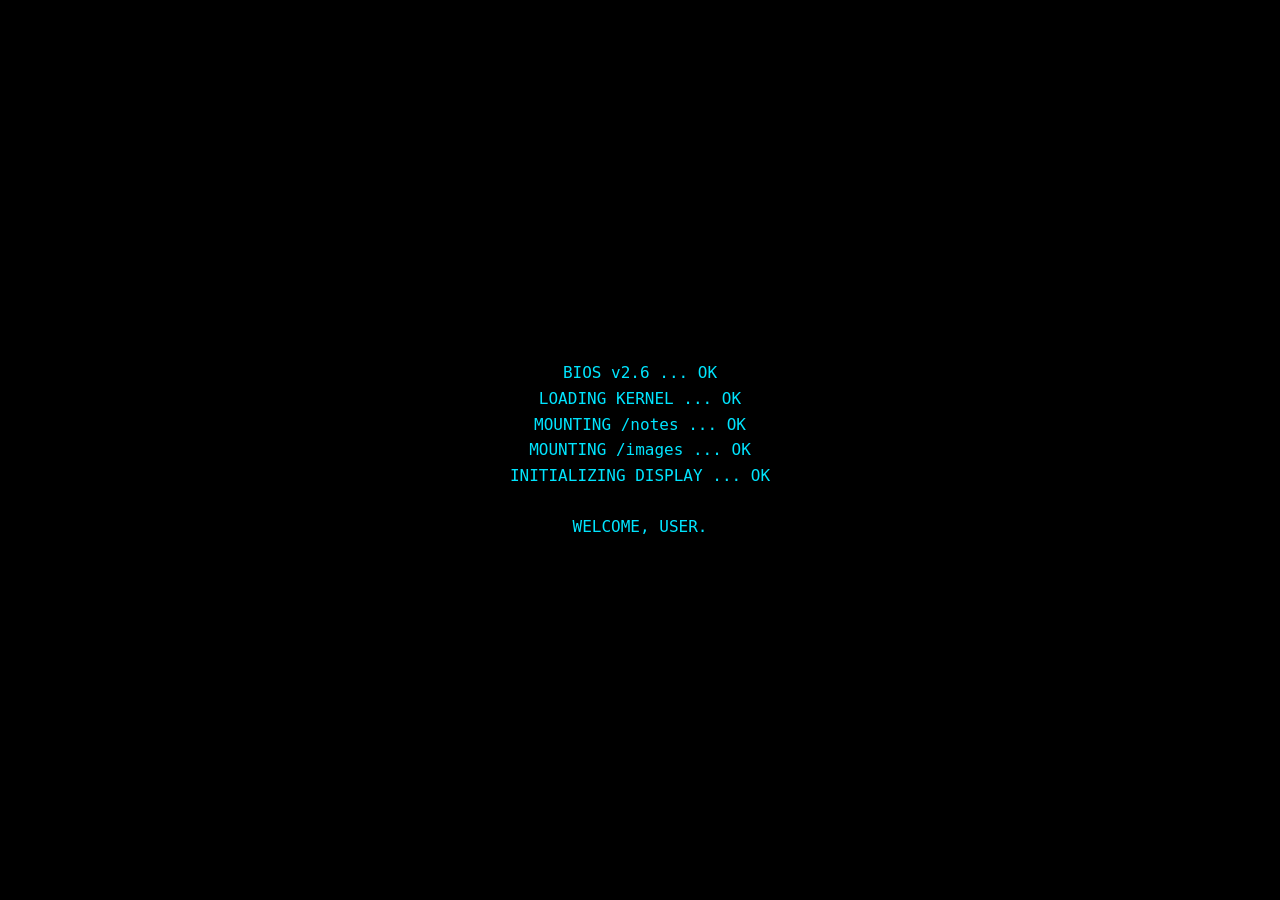
<file: index.html>
<!DOCTYPE html>
<html lang="en">
<head>
<meta charset="UTF-8">
<meta name="viewport" content="width=device-width, initial-scale=1.0">
<title>index :: TERMINAL://SCRAPYARD</title>
<link rel="stylesheet" href="/style.css">
</head>
<body>
<div id="boot-screen"><div class="boot-line" style="animation-delay:0.00s">BIOS v2.6 ... OK</div>
<div class="boot-line" style="animation-delay:0.12s">LOADING KERNEL ... OK</div>
<div class="boot-line" style="animation-delay:0.24s">MOUNTING /notes ... OK</div>
<div class="boot-line" style="animation-delay:0.36s">MOUNTING /images ... OK</div>
<div class="boot-line" style="animation-delay:0.48s">INITIALIZING DISPLAY ... OK</div>
<div class="boot-line" style="animation-delay:0.60s">&nbsp;</div>
<div class="boot-line" style="animation-delay:0.72s">WELCOME, USER.</div>
</div>
<div class="crt-overlay"></div>
<div class="grain-overlay"></div>
<div class="wrap">
  <nav class="sidebar" id="sidebar">
    <div class="site-title">TERMINAL://SCRAPYARD</div>
    <div class="site-subtitle">personal knowledge base // est. 2026</div>
    <button class="menu-toggle" id="menu-toggle">[ menu ]</button>
    <div class="tree">
      <ul class="tree-files"><li class="active"><a href="/index.html">index</a></li></ul>
      <ul class="tree-files">
<li class=""><a href="/notes/welcome.html">Welcome to the Terminal</a></li>
</ul>
<div class="tree-dir">articles</div>
<ul class="tree-files">
<li class=""><a href="/notes/articles/example-article.html">Example Article</a></li>
</ul>

    </div>
  </nav>
  <main>
    <div class="crumbs">home</div>
    <article><pre class="ascii-banner">
 _____                   _             _
|_   _|__ _ __ _ __ ___ (_)_ __   __ _| |
  | |/ _ \ '__| '_ ` _ \| | '_ \ / _` | |
  | |  __/ |  | | | | | | | | | | (_| | |
  |_|\___|_|  |_| |_| |_|_|_| |_|\__,_|_|
        :: N O T E S   T E R M I N A L ::
</pre><h1>Index</h1>
<ul class="index-list">
<li><a href="/notes/welcome.html">Welcome to the Terminal</a></li>
</ul>
<h2>articles</h2>
<ul class="index-list">
<li><a href="/notes/articles/example-article.html">Example Article</a></li>
</ul>
</article>
    <footer>generated 2026-08-12 00:40 :: terminal notes v2.0</footer>
  </main>
</div>
<script>

(function() {
  var el = document.getElementById('boot-screen');
  if (!el) return;
  if (localStorage.getItem('bbs_booted')) {
    el.classList.add('hidden');
    return;
  }
  localStorage.setItem('bbs_booted', '1');
  setTimeout(function() {
    el.classList.add('fade-out');
    setTimeout(function() { el.classList.add('hidden'); }, 450);
  }, 1600);
})();

var t = document.getElementById('menu-toggle');
if (t) t.addEventListener('click', function() {
  document.getElementById('sidebar').classList.toggle('open');
});
</script>
</body>
</html>
</file>
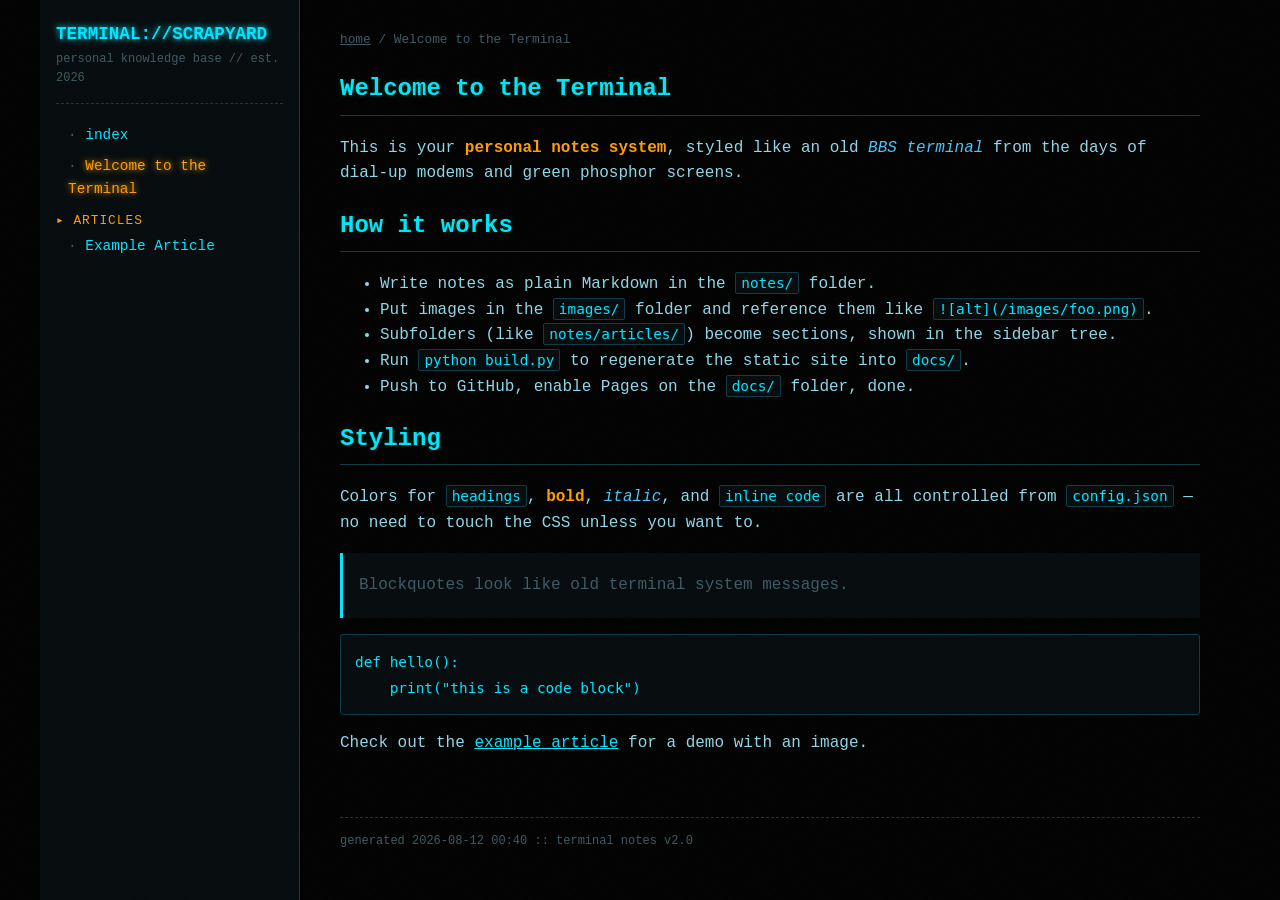
<file: notes/welcome.html>
<!DOCTYPE html>
<html lang="en">
<head>
<meta charset="UTF-8">
<meta name="viewport" content="width=device-width, initial-scale=1.0">
<title>Welcome to the Terminal :: TERMINAL://SCRAPYARD</title>
<link rel="stylesheet" href="/style.css">
</head>
<body>
<div id="boot-screen"><div class="boot-line" style="animation-delay:0.00s">BIOS v2.6 ... OK</div>
<div class="boot-line" style="animation-delay:0.12s">LOADING KERNEL ... OK</div>
<div class="boot-line" style="animation-delay:0.24s">MOUNTING /notes ... OK</div>
<div class="boot-line" style="animation-delay:0.36s">MOUNTING /images ... OK</div>
<div class="boot-line" style="animation-delay:0.48s">INITIALIZING DISPLAY ... OK</div>
<div class="boot-line" style="animation-delay:0.60s">&nbsp;</div>
<div class="boot-line" style="animation-delay:0.72s">WELCOME, USER.</div>
</div>
<div class="crt-overlay"></div>
<div class="grain-overlay"></div>
<div class="wrap">
  <nav class="sidebar" id="sidebar">
    <div class="site-title">TERMINAL://SCRAPYARD</div>
    <div class="site-subtitle">personal knowledge base // est. 2026</div>
    <button class="menu-toggle" id="menu-toggle">[ menu ]</button>
    <div class="tree">
      <ul class="tree-files"><li class=""><a href="/index.html">index</a></li></ul>
      <ul class="tree-files">
<li class="active"><a href="/notes/welcome.html">Welcome to the Terminal</a></li>
</ul>
<div class="tree-dir">articles</div>
<ul class="tree-files">
<li class=""><a href="/notes/articles/example-article.html">Example Article</a></li>
</ul>

    </div>
  </nav>
  <main>
    <div class="crumbs"><a href="/index.html">home</a> / Welcome to the Terminal</div>
    <article><h1 id="welcome-to-the-terminal">Welcome to the Terminal</h1>
<p>This is your <strong>personal notes system</strong>, styled like an old <em>BBS terminal</em> from the days
of dial-up modems and green phosphor screens.</p>
<h2 id="how-it-works">How it works</h2>
<ul>
<li>Write notes as plain Markdown in the <code>notes/</code> folder.</li>
<li>Put images in the <code>images/</code> folder and reference them like <code>![alt](/images/foo.png)</code>.</li>
<li>Subfolders (like <code>notes/articles/</code>) become sections, shown in the sidebar tree.</li>
<li>Run <code>python build.py</code> to regenerate the static site into <code>docs/</code>.</li>
<li>Push to GitHub, enable Pages on the <code>docs/</code> folder, done.</li>
</ul>
<h2 id="styling">Styling</h2>
<p>Colors for <code>headings</code>, <strong>bold</strong>, <em>italic</em>, and <code>inline code</code> are all controlled from
<code>config.json</code> — no need to touch the CSS unless you want to.</p>
<blockquote>
<p>Blockquotes look like old terminal system messages.</p>
</blockquote>
<div class="codehilite"><pre><span></span><code><span class="k">def</span><span class="w"> </span><span class="nf">hello</span><span class="p">():</span>
    <span class="nb">print</span><span class="p">(</span><span class="s2">&quot;this is a code block&quot;</span><span class="p">)</span>
</code></pre></div>

<p>Check out the <a href="/notes/articles/example-article.html">example article</a> for a demo with an image.</p></article>
    <footer>generated 2026-08-12 00:40 :: terminal notes v2.0</footer>
  </main>
</div>
<script>

(function() {
  var el = document.getElementById('boot-screen');
  if (!el) return;
  if (localStorage.getItem('bbs_booted')) {
    el.classList.add('hidden');
    return;
  }
  localStorage.setItem('bbs_booted', '1');
  setTimeout(function() {
    el.classList.add('fade-out');
    setTimeout(function() { el.classList.add('hidden'); }, 450);
  }, 1600);
})();

var t = document.getElementById('menu-toggle');
if (t) t.addEventListener('click', function() {
  document.getElementById('sidebar').classList.toggle('open');
});
</script>
</body>
</html>
</file>
<file: style.css>
:root {
  --bg: #000000;
  --bg-alt: #050b0d;
  --text: #8fd8e8;
  --heading: #00e5ff;
  --bold: #ff9d00;
  --italic: #4fc3f7;
  --code: #00e5ff;
  --link: #00e5ff;
  --link-visited: #ff9d00;
  --border: #0d3b45;
  --muted: #3d5a63;
}

* { box-sizing: border-box; }

html, body {
  margin: 0;
  padding: 0;
  background: var(--bg);
  color: var(--text);
  font-family: "Courier New", Consolas, Menlo, monospace;
  line-height: 1.6;
  font-size: 16px;
}


.grain-overlay {
  pointer-events: none;
  position: fixed;
  inset: 0;
  z-index: 9998;
  opacity: 0.035;
  background-image: url("data:image/svg+xml,%3Csvg xmlns='http://www.w3.org/2000/svg' width='100' height='100'%3E%3Cfilter id='n'%3E%3CfeTurbulence type='fractalNoise' baseFrequency='0.85' numOctaves='2'/%3E%3C/filter%3E%3Crect width='100%25' height='100%25' filter='url(%23n)'/%3E%3C/svg%3E");
  background-repeat: repeat;
}



/* ---- Boot screen (first visit only, see boot.js) ---- */
#boot-screen {
  position: fixed;
  inset: 0;
  background: #000;
  color: var(--heading);
  z-index: 10000;
  display: flex;
  align-items: center;
  justify-content: center;
  flex-direction: column;
  font-family: monospace;
  white-space: pre;
  text-align: center;
}
#boot-screen.hidden { display: none; }
#boot-screen .boot-line {
  opacity: 0;
  animation: boot-line-in 0.2s steps(1) forwards;
}
@keyframes boot-line-in { to { opacity: 1; } }
#boot-screen.fade-out {
  animation: boot-fade 0.4s ease-out forwards;
}
@keyframes boot-fade { to { opacity: 0; visibility: hidden; } }

/* ---- Layout ---- */
.wrap {
  display: flex;
  min-height: 100vh;
  max-width: 1200px;
  margin: 0 auto;
}

nav.sidebar {
  width: 260px;
  flex-shrink: 0;
  border-right: 1px solid var(--border);
  padding: 20px 16px;
  background: var(--bg-alt);
}

nav.sidebar .site-title {
  color: var(--heading);
  font-weight: bold;
  font-size: 1.1em;
  text-shadow: 0 0 6px var(--heading);
  margin-bottom: 2px;
}

nav.sidebar .site-subtitle {
  color: var(--muted);
  font-size: 0.75em;
  margin-bottom: 20px;
  border-bottom: 1px dashed var(--border);
  padding-bottom: 14px;
}

nav.sidebar a { color: var(--link); text-decoration: none; }
nav.sidebar a:hover { text-decoration: underline; text-shadow: 0 0 5px var(--link); }

.tree-dir {
  margin: 10px 0 4px 0;
  color: var(--bold);
  font-size: 0.8em;
  text-transform: uppercase;
  letter-spacing: 1px;
}
.tree-dir::before { content: "▸ "; }

.tree-files { list-style: none; padding-left: 12px; margin: 0 0 8px 0; }
.tree-files li { margin: 3px 0; font-size: 0.9em; }
.tree-files li::before { content: "· "; color: var(--muted); }
.tree-files li.active a { color: var(--bold); text-shadow: 0 0 6px var(--bold); }

main { flex: 1; padding: 30px 40px; min-width: 0; }

.crumbs { color: var(--muted); font-size: 0.8em; margin-bottom: 20px; }
.crumbs a { color: var(--muted); }

article h1, article h2, article h3, article h4 {
  color: var(--heading);
  text-shadow: 0 0 5px rgba(0,255,65,0.2);
  border-bottom: 1px solid var(--border);
  padding-bottom: 6px;
}
article strong { color: var(--bold); }
article em { color: var(--italic); }
article code {
  color: var(--code);
  background: var(--bg-alt);
  padding: 2px 5px;
  border-radius: 2px;
  border: 1px solid var(--border);
  font-size: 0.9em;
}
article pre {
  background: var(--bg-alt);
  border: 1px solid var(--border);
  padding: 14px;
  overflow-x: auto;
  border-radius: 3px;
}
article pre code { border: none; background: none; padding: 0; }
article a { color: var(--link); }
article a:visited { color: var(--link-visited); }
article blockquote {
  border-left: 3px solid var(--heading);
  margin: 16px 0;
  padding: 4px 16px;
  color: var(--muted);
  background: var(--bg-alt);
}
article img {
  max-width: 100%;
  height: auto;
  border: 1px solid var(--border);
  display: block;
  margin: 16px 0;
}
article table { border-collapse: collapse; width: 100%; margin: 16px 0; }
article th, article td { border: 1px solid var(--border); padding: 6px 10px; text-align: left; }
article th { color: var(--heading); }

hr { border: none; border-top: 1px dashed var(--border); margin: 24px 0; }

.ascii-banner {
  color: var(--heading);
  font-size: 10px;
  line-height: 1.1;
  white-space: pre;
  text-shadow: 0 0 4px var(--heading);
  margin-bottom: 16px;
  overflow-x: auto;
}

.index-list { list-style: none; padding: 0; }
.index-list h2 { color: var(--heading); margin-top: 28px; }
.index-list li { margin: 6px 0; }

footer {
  margin-top: 60px;
  padding-top: 14px;
  border-top: 1px dashed var(--border);
  color: var(--muted);
  font-size: 0.75em;
}

.menu-toggle { display: none; }

@media (max-width: 800px) {
  .wrap { flex-direction: column; }
  nav.sidebar { width: 100%; border-right: none; border-bottom: 1px solid var(--border); }
  main { padding: 20px; }
  .ascii-banner { font-size: 7px; }
  nav.sidebar .tree { display: none; }
  nav.sidebar.open .tree { display: block; }
  .menu-toggle {
    display: inline-block;
    margin-top: 10px;
    background: var(--bg);
    border: 1px solid var(--border);
    color: var(--heading);
    padding: 6px 10px;
    cursor: pointer;
    font-family: inherit;
  }
}
</file>
